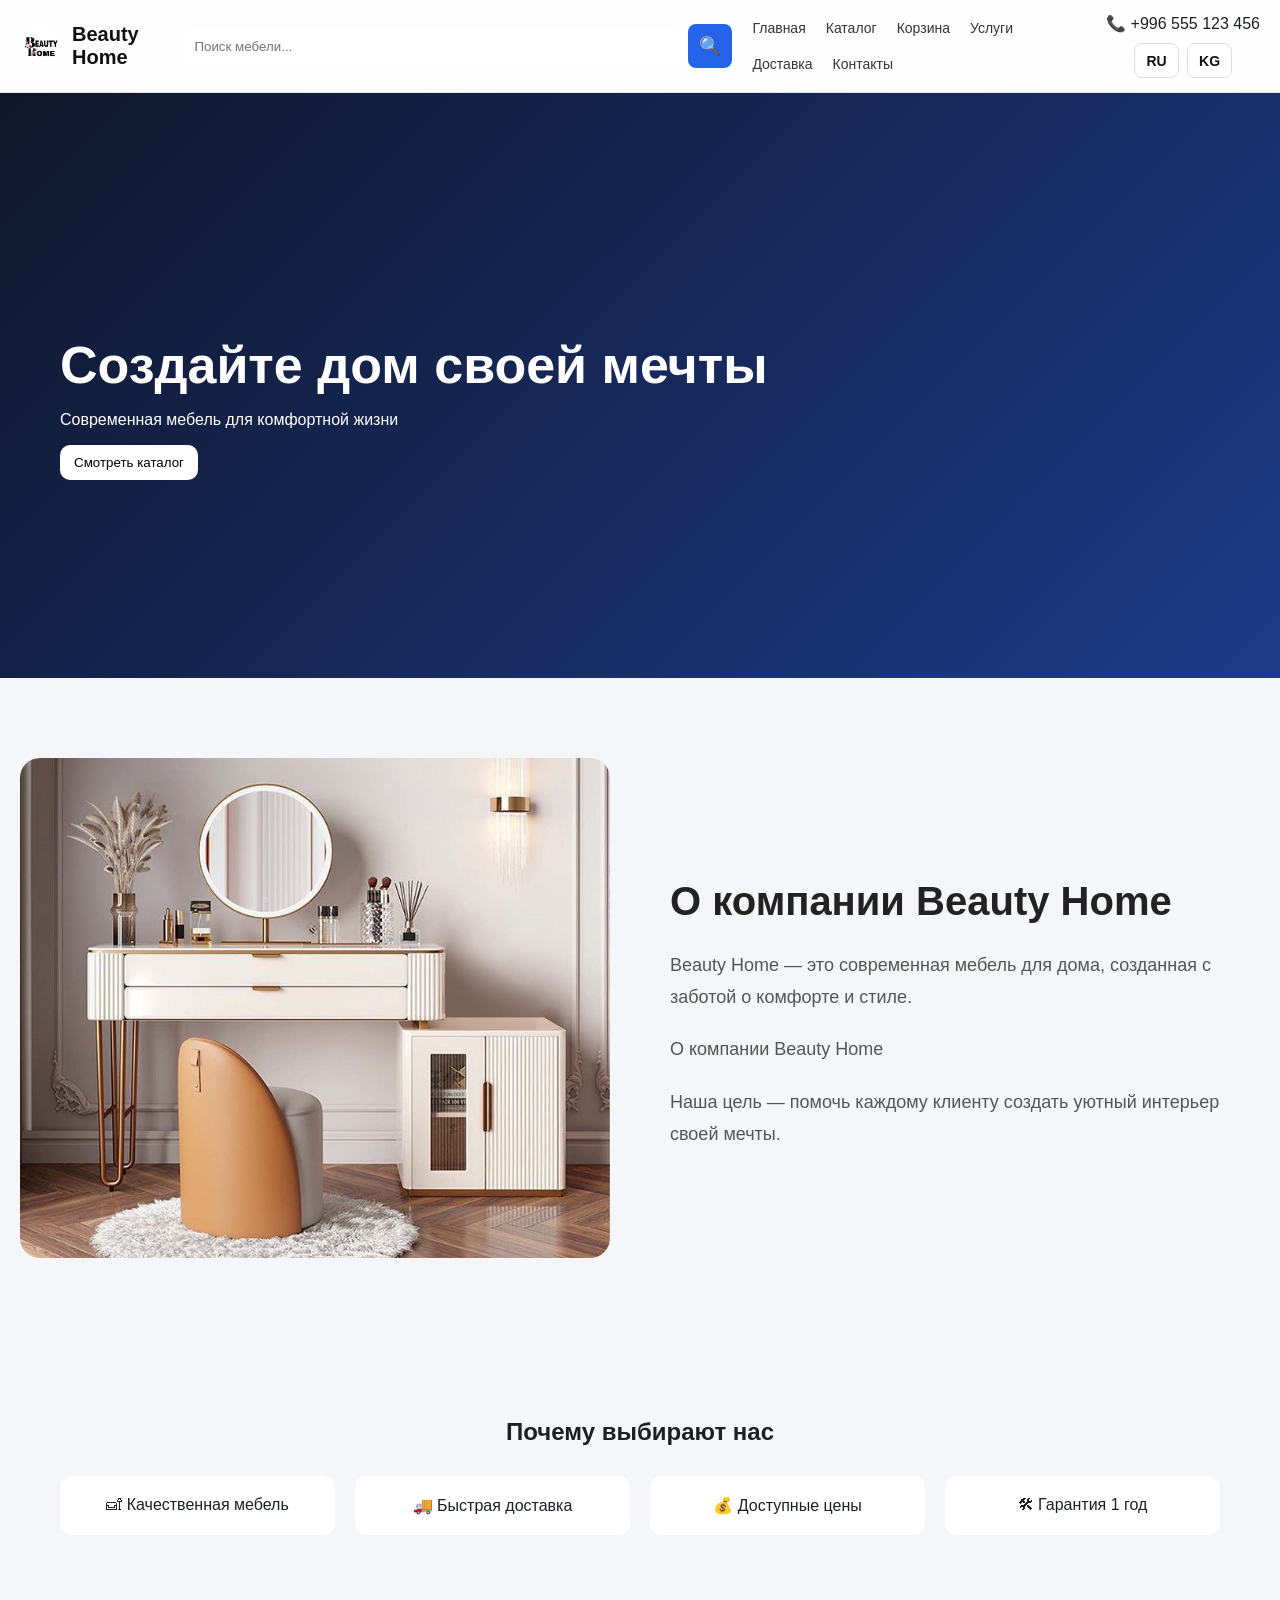
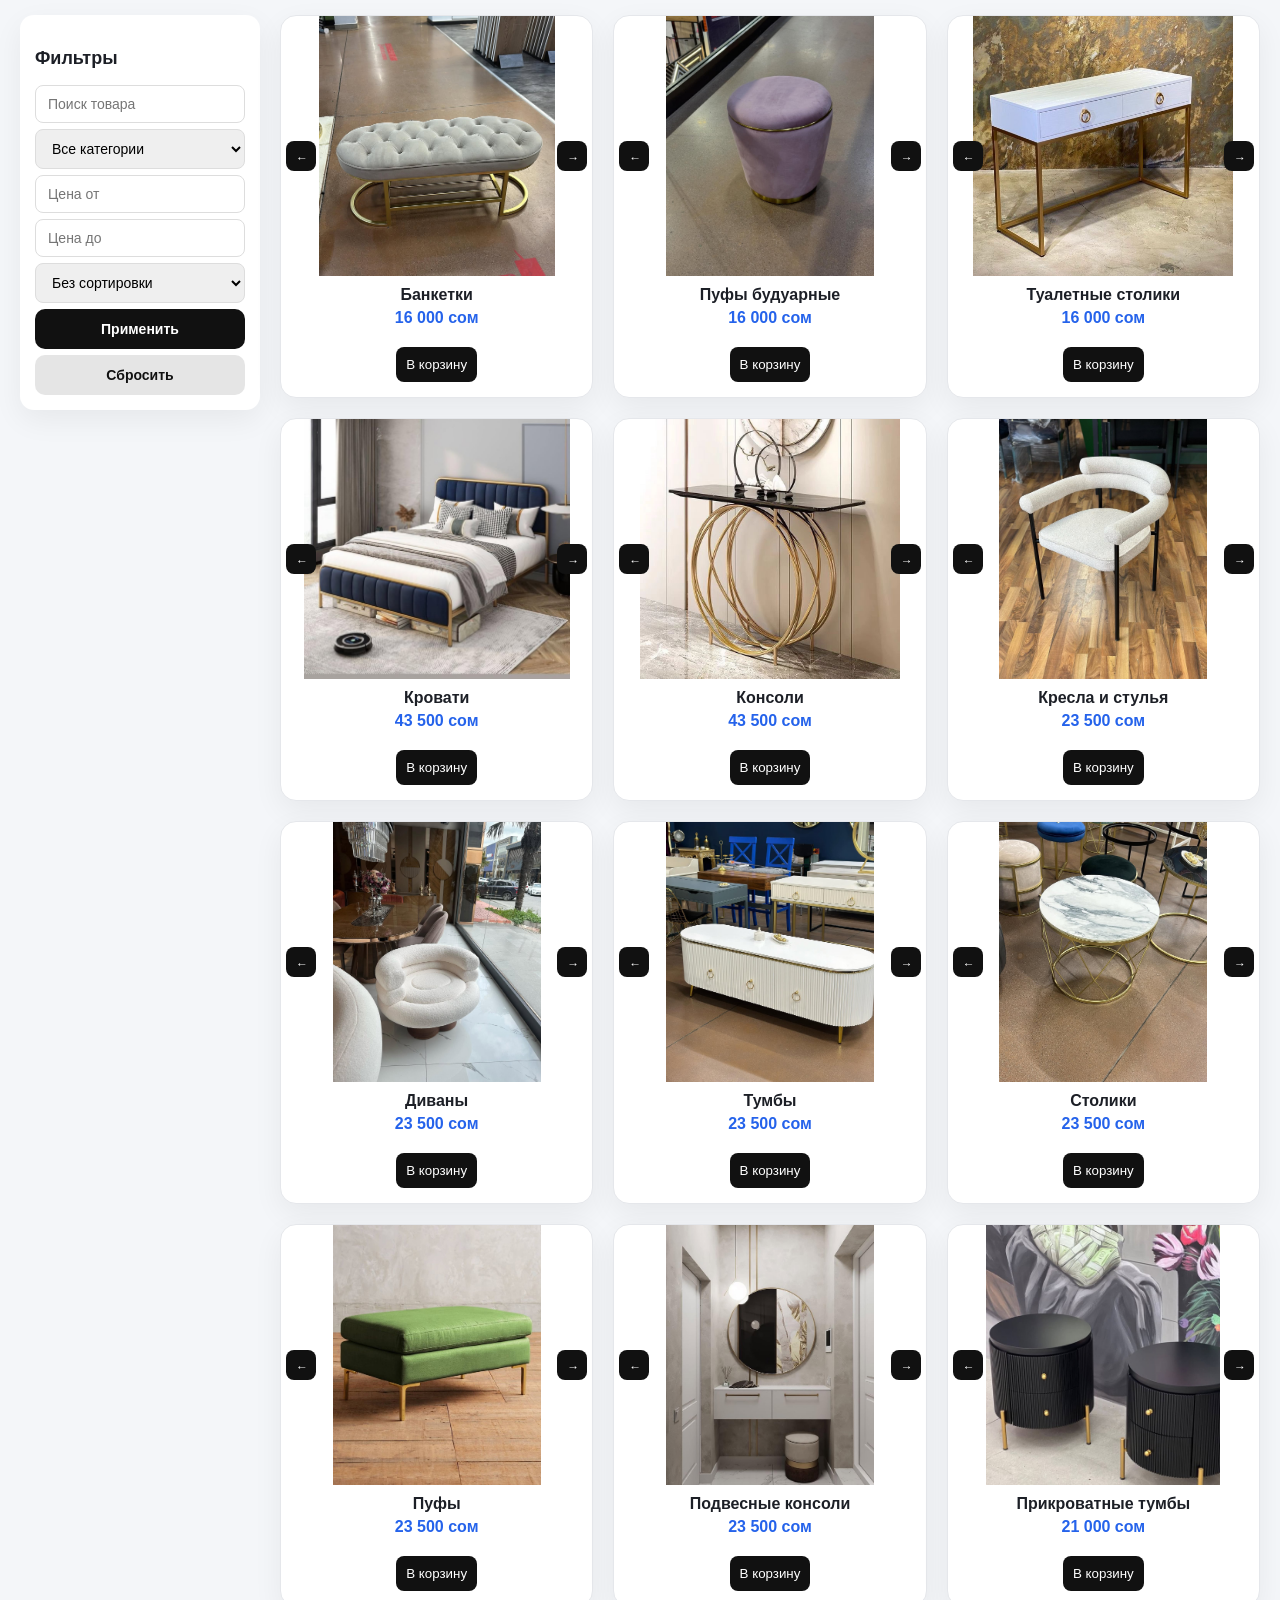
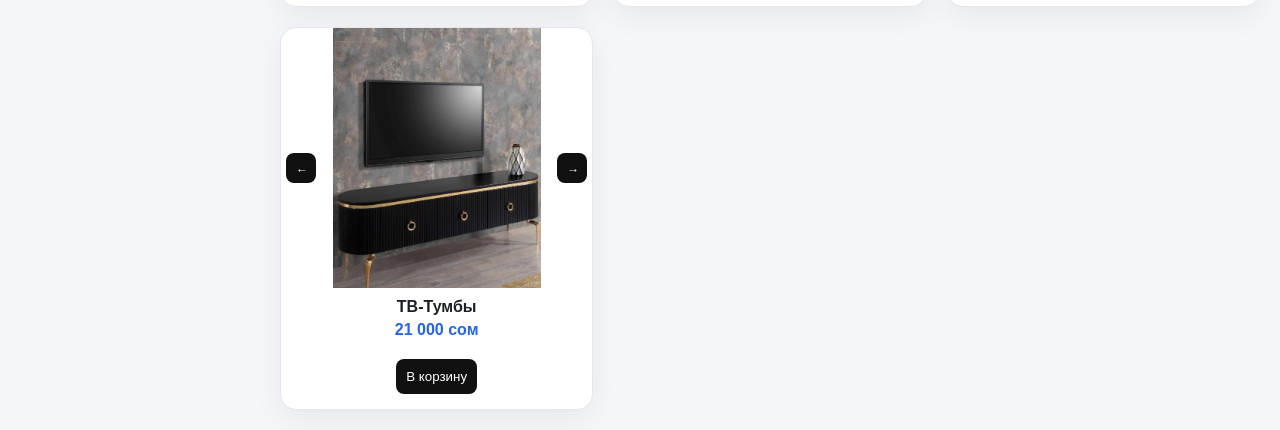
<file: index.html>
<!DOCTYPE html>
<html lang="ru">
<head>
  <meta charset="UTF-8" />
  <meta name="viewport" content="width=device-width, initial-scale=1.0"/>
  <title>Beauty Home — мебель на заказ в Бишкеке</title>
  <link rel="stylesheet" href="css/style.css">
  <link rel="icon" href="Logo.ico">

  <meta
name="description"
content="Мебель на заказ в Бишкеке. Кровати, диваны, стулья, столы, тумбы, консоли, банкетки и другая мебель от Beauty Home."
>

<meta
name="keywords"
content="мебель Бишкек, мебель на заказ Бишкек, кровати Бишкек, диваны Бишкек, стулья Бишкек, столы Бишкек, тумбы Бишкек, пуфы Бишкек, консоли Бишкек, тумбы Бишкек, мебель Кыргызстан, мебель на заказ Кыргызстан, кровати Кыргызстан, диваны Кыргызстан, стулья Кыргызстан, столы Кыргызстан, тумбы Кыргызстан, пуфы Кыргызстан, консоли Кыргызстан, тумбы Кыргызстан"
>

<meta name="google-site-verification" content="uziXHPRvUPu49XnEuWMrSpAcKVDErFRFYAtfFAGwd4I" />
<meta name="yandex-verification" content="f5ce1328e1bdfa7e" />

</head>

<body>

<header class="header">

  <a href="index.html" class="logo-wrap homeLink">

    <img
      src="images/Logo.png"
      alt="Beauty Home"
      class="logo-img"
    >

    <span class="logo">
      Beauty Home
    </span>

  </a>

<div class="search-box">

  <input
    type="text"
    class="search"
    id="headerSearch"
    placeholder="Поиск мебели..."
    data-placeholder="searchPlaceholder"
  >

  <button id="searchBtn" class="search-btn">
    🔍
  </button>

</div>


  <nav class="nav">
  <a href="#" class="nav-link homeLink" data-lang="home">Главная</a>
  <a href="#catalog" class="nav-link" id="catalogLink" data-lang="catalog">Каталог</a>
  <a href="checkout.html" class="nav-link" data-lang="cart">Корзина</a>
  <a href="services.html" class="nav-link" data-lang="services">Услуги</a>
  <a href="delivery.html" class="nav-link" data-lang="delivery">Доставка</a>
  <a href="contacts.html" class="nav-link" data-lang="contacts">Контакты</a>
</nav>

  <div class="header-right">
    <a href="tel:+996555123456" class="phone-header">
      📞 +996 555 123 456
    </a>

    <div class="lang-switcher">
  <button id="ruBtn">RU</button>
  <button id="kgBtn">KG</button>
</div>
  </div>
</header>

<!-- <section class="hero">
  <h1>Мебель для дома</h1>
  <p>Каталог качественной мебели по низким ценам</p>
</section> -->

<section class="big-banner">
  <div>
    <h1 id="bannerTitle" data-lang="bannerTitle">Создайте дом своей мечты</h1>
    <p id="bannerText" data-lang="bannerText">Современная мебель для комфортной жизни</p>
    <button id="bannerCatalogBtn" data-lang="bannerBtn">Смотреть каталог</button>
  </div>
</section>

<section class="about-company">

  <div class="about-image">
    <img src="images/About us.jpg" alt="Beauty Home">
  </div>

  <div class="about-content">
    <h2 data-lang="aboutTitle">О компании Beauty Home</h2>

    <p data-lang="aboutText1">
      Beauty Home — это современная мебель для дома,
      созданная с заботой о комфорте и стиле.
    </p>

    <p data-lang="aboutTitle">
      Мы предлагаем кровати, диваны, консоли,
      тумбы, столики и другую мебель высокого качества
      по доступным ценам.
    </p>

    <p data-lang="aboutText3">
      Наша цель — помочь каждому клиенту создать
      уютный интерьер своей мечты.
    </p>
  </div>

</section>

<!-- <section class="lifestyle">
  <div class="lifestyle-text">
    <h2>Живите красиво</h2>
    <p>Мебель, которая создаёт атмосферу уюта и стиля</p>
  </div> -->

  <!-- <img src="images/lifestyle.jpg"> -->
</section>

<section class="story">

  <h2 data-lang="whyUs">
    Почему выбирают нас
  </h2>

  <div class="story-grid">

    <div data-lang="adv1">
      🛋 Качественная мебель
    </div>

    <div data-lang="adv2">
      🚚 Быстрая доставка
    </div>

    <div data-lang="adv3">
      💰 Доступные цены
    </div>

    <div data-lang="adv4">
      🛠 Гарантия 1 год
    </div>

  </div>

</section>

<section class="catalog" id="catalog">

  <aside class="filters">
    <h3 data-lang="filters">Фильтры</h3>

<input type="text"
id="searchInput"
placeholder="Поиск товара"
data-placeholder="productSearch">

<select id="categoryFilter">
  <option value="">Все категории</option>

  <option value="Диваны">Диваны</option>
  <option value="Кровати">Кровати</option>
  <option value="Кресла и стулья">Кресла и стулья</option>

  <option value="Тумбы">Тумбы</option>
  <option value="Прикроватные тумбы">Прикроватные тумбы</option>
  <option value="ТВ-Тумбы">ТВ-Тумбы</option>

  <option value="Консоли">Консоли</option>
  <option value="Подвесные консоли">Подвесные консоли</option>

  <option value="Столики">Столики</option>
  <option value="Туалетные столики">Туалетные столики</option>

  <option value="Банкетки">Банкетки</option>
  <option value="Пуфы">Пуфы</option>
  <option value="Пуфы будуарные">Пуфы будуарные</option>
</select>

<input
type="number"
id="minPrice"
placeholder="Цена от"
data-placeholder="priceFrom">

<input
type="number"
id="maxPrice"
placeholder="Цена до"
data-placeholder="priceTo">

<select id="sortPrice">
  <option value="">Без сортировки</option>
  <option value="asc">Цена ↑</option>
  <option value="desc">Цена ↓</option>
</select>

<button id="applyFilters" data-lang="apply">
Применить
</button>

<button id="resetFilters" data-lang="reset">
Сбросить
</button>
  </aside>

  <div class="products" id="products">

<div class="skeleton-grid" id="skeleton">
  <div class="skeleton-card"></div>
  <div class="skeleton-card"></div>
  <div class="skeleton-card"></div>
  <div class="skeleton-card"></div>
</div>

  <div class="card" data-id="1" data-price="16000" data-category="Банкетки">
    
    <div class="slider">
      <button class="prev">←</button>

      <div class="track">
        <img src="images/Банкетки/Банкетка 1.jpg" alt="Банкетка 1">
        <img src="images/Банкетки/Банкетка 2.jpg" alt="Банкетка 2">
        <img src="images/Банкетки/Банкетка 3.jpg" alt="Банкетка 3">
        <img src="images/Банкетки/Банкетка 4.jpg" alt="Банкетка 4">
        <img src="images/Банкетки/Банкетка 5.jpg" alt="Банкетка 5">
        <img src="images/Банкетки/Банкетка 6.jpg" alt="Банкетка 6">
        <img src="images/Банкетки/Банкетка 7.jpg" alt="Банкетка 7">

      </div>

      <button class="next">→</button>
    </div>

    <h3 class="product-title"
data-ru="Банкетки"
data-kg="Отургучтар">
Банкетки
</h3>

<p>16 000 сом</p>

<button class="add-cart-btn"
onclick="addToCart('Банкетки',16000,'images/Банкетки/Банкетка 1.jpg')">

<span
data-ru="В корзину"
data-kg="Себетке кошуу">
В корзину
</span>

</button>

  </div>



    <div class="card" data-id="2" data-price="16000" data-category="Пуфы будуарные">
    
    <div class="slider">
      <button class="prev">←</button>

      <div class="track">
        <img src="images/Пуфы будуарные/Пуф 1.jpg" alt="Пуф будуарный 1">
        <img src="images/Пуфы будуарные/Пуф 2.jpg" alt="Пуф будуарный 2">
        <img src="images/Пуфы будуарные/Пуф 3.jpg" alt="Пуф будуарный 3">
        <img src="images/Пуфы будуарные/Пуф 4.jpg" alt="Пуф будуарный 4">
        <img src="images/Пуфы будуарные/Пуф 5.jpg" alt="Пуф будуарный 5">
        


      </div>

      <button class="next">→</button>
    </div>

    <h3 class="product-title"
data-ru="Пуфы будуарные"
data-kg="Будуардук пуфтар">
Пуфы будуарные
</h3>

<p>16 000 сом</p>

<button class="add-cart-btn"
onclick="addToCart('Пуфы будуарные',16000,'images/Пуфы будуарные/Пуф 1.jpg')">

<span
data-ru="В корзину"
data-kg="Себетке кошуу">
В корзину
</span>

</button>

  </div>

  <div class="card" data-id="3" data-price="16000" data-category="Туалетные столики">
    
    <div class="slider">
      <button class="prev">←</button>

      <div class="track">
        <img src="images/Туалетные столики/Столик 2.jpg" alt="Столик туалетный 1">
        <img src="images/Туалетные столики/Столик 3.jpg" alt="Столик туалетный 2 ">
        <img src="images/Туалетные столики/Столик 1.jpg" alt="Столик туалетный 3">
        <img src="images/Туалетные столики/Столик 4.jpg" alt="Столик туалетный 4">
        <img src="images/Туалетные столики/Столик 5.jpg" alt="Столик туалетный 5">
        <img src="images/Туалетные столики/Столик 6.jpg" alt="Столик туалетный 6">
        <img src="images/Туалетные столики/Столик 7.jpg" alt="Столик туалетный 7">
        <img src="images/Туалетные столики/Столик 8.jpg" alt="Столик туалетный 8">
        <img src="images/Туалетные столики/Столик 9.jpg" alt="Столик туалетный 9">
        <img src="images/Туалетные столики/Столик 10.jpg" alt="Столик туалетный 10">
        <img src="images/Туалетные столики/Столик 11.jpg" alt="Столик туалетный 11">
        

        

      </div>

      <button class="next">→</button>
    </div>

    <h3 class="product-title"
data-ru="Туалетные столики"
data-kg="Косметикалык столдор">
Туалетные столики
</h3>

<p>16 000 сом</p>

<button class="add-cart-btn"
onclick="addToCart('Туалетные столики',16000,'images/Туалетные столики/Столик 2.jpg')">

<span
data-ru="В корзину"
data-kg="Себетке кошуу">
В корзину
</span>

</button>

  </div>

  <div class="card" data-id="4" data-price="43500" data-category="Кровати">
    
    <div class="slider">
      <button class="prev">←</button>

      <div class="track">
        <img src="images/Кровати/Кровать 1.jpg" alt="Кровать 1">
        <img src="images/Кровати/Кровать 2.jpg" alt="Кровать 2">
        <img src="images/Кровати/Кровать 3.jpg" alt="Кровать 3">
        <img src="images/Кровати/Кровать 4.jpg" alt="Кровать 4">
        <img src="images/Кровати/Кровать 5.jpg" alt="Кровать 5">
        <img src="images/Кровати/Кровать 6.jpg" alt="Кровать 6">
        

      </div>

      <button class="next">→</button>
    </div>

    <h3 class="product-title"
data-ru="Кровати"
data-kg="Керебеттер">
Кровати
</h3>

<p>43 500 сом</p>

<button class="add-cart-btn"
onclick="addToCart('Кровати',43500,'images/Кровати/Кровать 1.jpg')">

<span
data-ru="В корзину"
data-kg="Себетке кошуу">
В корзину
</span>

</button>

  </div>

  <div class="card" data-id="5" data-price="43500" data-category="Консоли">
    
    <div class="slider">
      <button class="prev">←</button>

      <div class="track">
        <img src="images/Консоли/Консоль 1.jpg" alt="Консоль 1">
        <img src="images/Консоли/Консоль 2.jpg" alt="Консоль 2">
        <img src="images/Консоли/Консоль 6.jpg" alt="Консоль 3">
        <img src="images/Консоли/Консоль 3.jpg" alt="Консоль 4">
        <img src="images/Консоли/Консоль 4.jpg" alt="Консоль 5">
        <img src="images/Консоли/Консоль 5.jpg" alt="Консоль 6">

        

      </div>

      <button class="next">→</button>
    </div>

    <h3 class="product-title"
data-ru="Консоли"
data-kg="Консолдор">
Консоли
</h3>

<p>43 500 сом</p>

<button class="add-cart-btn"
onclick="addToCart('Консоли',43500,'images/Консоли/Консоль 1.jpg')">

<span
data-ru="В корзину"
data-kg="Себетке кошуу">
В корзину
</span>

</button>

  </div>

  <div class="card" data-id="6" data-price="23500" data-category="Кресла и стулья">
    
    <div class="slider">
      <button class="prev">←</button>

      <div class="track">
        <img src="images/Кресла и стулья/Стул 1.jpg" alt="Стул 1">
        <img src="images/Кресла и стулья/Стул 2.jpg" alt="Стул 2">
        <img src="images/Кресла и стулья/Стул 3.jpg" alt="Стул 3">
        <img src="images/Кресла и стулья/Стул 4.jpg" alt="Стул 4">
        <img src="images/Кресла и стулья/Стул 5.jpg" alt="Стул 5">
        <img src="images/Кресла и стулья/Стул 6.jpg" alt="Стул 6">

        

      </div>

      <button class="next">→</button>
    </div>

    <h3 class="product-title"
data-ru="Кресла и стулья"
data-kg="Креслолор жана отургучтар">
Кресла и стулья
</h3>

<p>23 500 сом</p>

<button class="add-cart-btn"
onclick="addToCart('Кресла и стулья',23500,'images/Кресла и стулья/Стул 1.jpg')">

<span
data-ru="В корзину"
data-kg="Себетке кошуу">
В корзину
</span>

</button>

  </div>

  <div class="card" data-id="7" data-price="23500" data-category="Диваны">
    
    <div class="slider">
      <button class="prev">←</button>

      <div class="track">
        <img src="images/Диваны/Диван 1.jpg" alt="Диван 1">
        <img src="images/Диваны/Диван 2.jpg" alt="Диван 2">
        <img src="images/Диваны/Диван 3.jpg" alt="Диван 3">
        <img src="images/Диваны/Диван 4.jpg" alt="Диван 4">
        <img src="images/Диваны/Диван 5.jpg" alt="Диван 5">
        <img src="images/Диваны/Диван 6.jpg" alt="Диван 6">
        <img src="images/Диваны/Диван 7.jpg" alt="Диван 7">
        <img src="images/Диваны/Диван 8.jpg" alt="Диван 8">
        <img src="images/Диваны/Диван 9.jpg" alt="Диван 9">

        

      </div>

      <button class="next">→</button>
    </div>

    <h3 class="product-title"
data-ru="Диваны"
data-kg="Дивандар">
Диваны
</h3>

<p>23 500 сом</p>

<button class="add-cart-btn"
onclick="addToCart('Диваны',23500,'images/Диваны/Диван 1.jpg')">

<span
data-ru="В корзину"
data-kg="Себетке кошуу">
В корзину
</span>

</button>

  </div>

  <div class="card" data-id="8" data-price="23500" data-category="Тумбы">
    
    <div class="slider">
      <button class="prev">←</button>

      <div class="track">
        <img src="images/Тумбы/Тумба 1.jpg" alt="Тумба 1">
        <img src="images/Тумбы/Тумба 2.jpg" alt="Тумба 2">
        <img src="images/Тумбы/Тумба 3.jpg" alt="Тумба 3">
        <img src="images/Тумбы/Тумба 4.jpg" alt="Тумба 4">
        <img src="images/Тумбы/Тумба 5.jpg" alt="Тумба 5">


        

      </div>

      <button class="next">→</button>
    </div>

    <h3 class="product-title"
data-ru="Тумбы"
data-kg="Тумбалар">
Тумбы
</h3>

<p>23 500 сом</p>

<button class="add-cart-btn"
onclick="addToCart('Тумбы',23500,'images/Тумбы/Тумба 1.jpg')">

<span
data-ru="В корзину"
data-kg="Себетке кошуу">
В корзину
</span>

</button>

  </div>

  <div class="card" data-id="9" data-price="23500" data-category="Столики">
    
    <div class="slider">
      <button class="prev">←</button>

      <div class="track">
        <img src="images/Столики/Столики 1.jpg" alt="Столик 1">
        <img src="images/Столики/Столики 2.jpg" alt="Столик 2">
        <img src="images/Столики/Столики 3.jpg" alt="Столик 3">
        <img src="images/Столики/Столики 4.jpg" alt="Столик 4">
        <img src="images/Столики/Столики 5.jpg" alt="Столик 5">
        <img src="images/Столики/Столики 6.jpg" alt="Столик 6">
        <img src="images/Столики/Столик 7.jpg" alt="Столик 7">
        <img src="images/Столики/Столик 8.jpg" alt="Столик 8">
        <img src="images/Столики/Столик 9.jpg" alt="Столик 9">
        <img src="images/Столики/Столик 10.jpg" alt="Столик 10">
        <img src="images/Столики/Столик 11.jpg" alt="Столик 11">
        <img src="images/Столики/Столик 12.jpg" alt="Столик 12">


        

      </div>

      <button class="next">→</button>
    </div>

    <h3 class="product-title"
data-ru="Столики"
data-kg="Столиктер">
Столики
</h3>

<p>23 500 сом</p>

<button class="add-cart-btn"
onclick="addToCart('Столики',23500,'images/Столики/Столики 1.jpg')">

<span
data-ru="В корзину"
data-kg="Себетке кошуу">
В корзину
</span>

</button>

  </div>

  <div class="card" data-id="10" data-price="23500" data-category="Пуфы">
    
    <div class="slider">
      <button class="prev">←</button>

      <div class="track">
        <img src="images/Пуфы/Пуф 1.jpg" alt="Пуф 1">
        <img src="images/Пуфы/Пуф 2.jpg" alt="Пуф 2">
        <img src="images/Пуфы/Пуф 3.jpg" alt="Пуф 3">
  



        

      </div>

      <button class="next">→</button>
    </div>

    <h3 class="product-title"
data-ru="Пуфы"
data-kg="Пуфтар">
Пуфы
</h3>

<p>23 500 сом</p>

<button class="add-cart-btn"
onclick="addToCart('Пуфы',23500,'images/Пуфы/Пуф 1.jpg')">

<span
data-ru="В корзину"
data-kg="Себетке кошуу">
В корзину
</span>

</button>

  </div>

  <div class="card" data-id="11" data-price="23500" data-category="Подвесные консоли">
    
    <div class="slider">
      <button class="prev">←</button>

      <div class="track">
        <img src="images/Подвесные консоли/Консоль 2.jpg" alt="Подвесная консоль 1">
        <img src="images/Подвесные консоли/Консоль 3.jpg" alt="Подвесная консоль 2">
        <img src="images/Подвесные консоли/Консоль 4.jpg" alt="Подвесная консоль 3">
        <img src="images/Подвесные консоли/Консоль 5.jpg" alt="Подвесная консоль 4">
        <img src="images/Подвесные консоли/Консоль 6.jpg" alt="Подвесная консоль 5">
        <img src="images/Подвесные консоли/Консоль 1.jpg" alt="Подвесная консоль 6">

        




        

      </div>

      <button class="next">→</button>
    </div>

    <h3 class="product-title"
data-ru="Подвесные консоли"
data-kg="Илме консолдор">
Подвесные консоли
</h3>

<p>23 500 сом</p>

<button class="add-cart-btn"
onclick="addToCart('Подвесные консоли',23500,'images/Подвесные консоли/Консоль 2.jpg')">

<span
data-ru="В корзину"
data-kg="Себетке кошуу">
В корзину
</span>

</button>

  </div>

  <div class="card" data-id="12" data-price="21000" data-category="Прикроватные тумбы">
    
    <div class="slider">
      <button class="prev">←</button>

      <div class="track">
        <img src="images/Прикроватные тумбы/Тумба 1.jpg" alt="Прикроватная тумба 1">
        <img src="images/Прикроватные тумбы/Тумба 2.jpg" alt="Прикроватная тумба 2">
        <img src="images/Прикроватные тумбы/Тумба 3.jpg" alt="Прикроватная тумба 3">
        <img src="images/Прикроватные тумбы/Тумба 4.jpg" alt="Прикроватная тумба 4">
        <img src="images/Прикроватные тумбы/Тумба 5.jpg" alt="Прикроватная тумба 5">
        <img src="images/Прикроватные тумбы/Тумба 6.jpg" alt="Прикроватная тумба 6">
        <img src="images/Прикроватные тумбы/Тумба 7.jpg" alt="Прикроватная тумба 7">




        

      </div>

      <button class="next">→</button>
    </div>

    <h3 class="product-title"
data-ru="Прикроватные тумбы"
data-kg="Керебет жанындагы тумбалар">
Прикроватные тумбы
</h3>

<p>21 000 сом</p>

<button class="add-cart-btn"
onclick="addToCart('Прикроватные тумбы',21000,'images/Прикроватные тумбы/Тумба 1.jpg')">

<span
data-ru="В корзину"
data-kg="Себетке кошуу">
В корзину
</span>

</button>

  </div>

  <div class="card" data-id="13" data-price="21000" data-category="ТВ-Тумбы">
    
    <div class="slider">
      <button class="prev">←</button>

      <div class="track">
        <img src="images/ТВ тумбы/Тумба 1.jpg" alt="ТВ-Тумба 1">
        <img src="images/ТВ тумбы/Тумба 2.jpg" alt="ТВ-Тумба 2">
        <img src="images/ТВ тумбы/Тумба 3.jpg" alt="ТВ-Тумба 3">
        <img src="images/ТВ тумбы/Тумба 4.jpg" alt="ТВ-Тумба 4">





        

      </div>

      <button class="next">→</button>
    </div>

    <h3 class="product-title"
data-ru="ТВ-Тумбы"
data-kg="ТВ тумбалар">
ТВ-Тумбы
</h3>

<p>21 000 сом</p>

<button class="add-cart-btn"
onclick="addToCart('ТВ-Тумбы',21000,'images/ТВ тумбы/Тумба 1.jpg')">

<span
data-ru="В корзину"
data-kg="Себетке кошуу">
В корзину
</span>

</button>



  

  

</section>
<div id="toast"></div>
<!-- overlay (фон затемнения) -->
<div id="overlay" onclick="closeFilters()"></div>

<!-- боковые фильтры -->
<aside id="sidebarFilters">
  <h3>Фильтры</h3>

  <input type="text" id="searchInput" placeholder="Поиск товара">

  <select id="categoryFilter">
    <option value="">Все категории</option>
    <option value="Диваны">Диваны</option>
    <option value="Кровати">Кровати</option>
    <option value="Кресла и стулья">Кресла и стулья</option>
    <option value="Тумбы">Тумбы</option>
    <option value="Прикроватные тумбы">Прикроватные тумбы</option>
    <option value="ТВ-Тумбы">ТВ-Тумбы</option>
    <option value="Консоли">Консоли</option>
    <option value="Столики">Столики</option>
    <option value="Пуфы">Пуфы</option>
  </select>

  <input type="number" id="minPrice" placeholder="Цена от">
  <input type="number" id="maxPrice" placeholder="Цена до">

  <button onclick="applyFilters()">Применить</button>
  <button onclick="resetFilters()">Сбросить</button>
</aside>
<script src="js/products.js"></script>
<script src="js/main.js"></script>
</body>
</html>
</file>
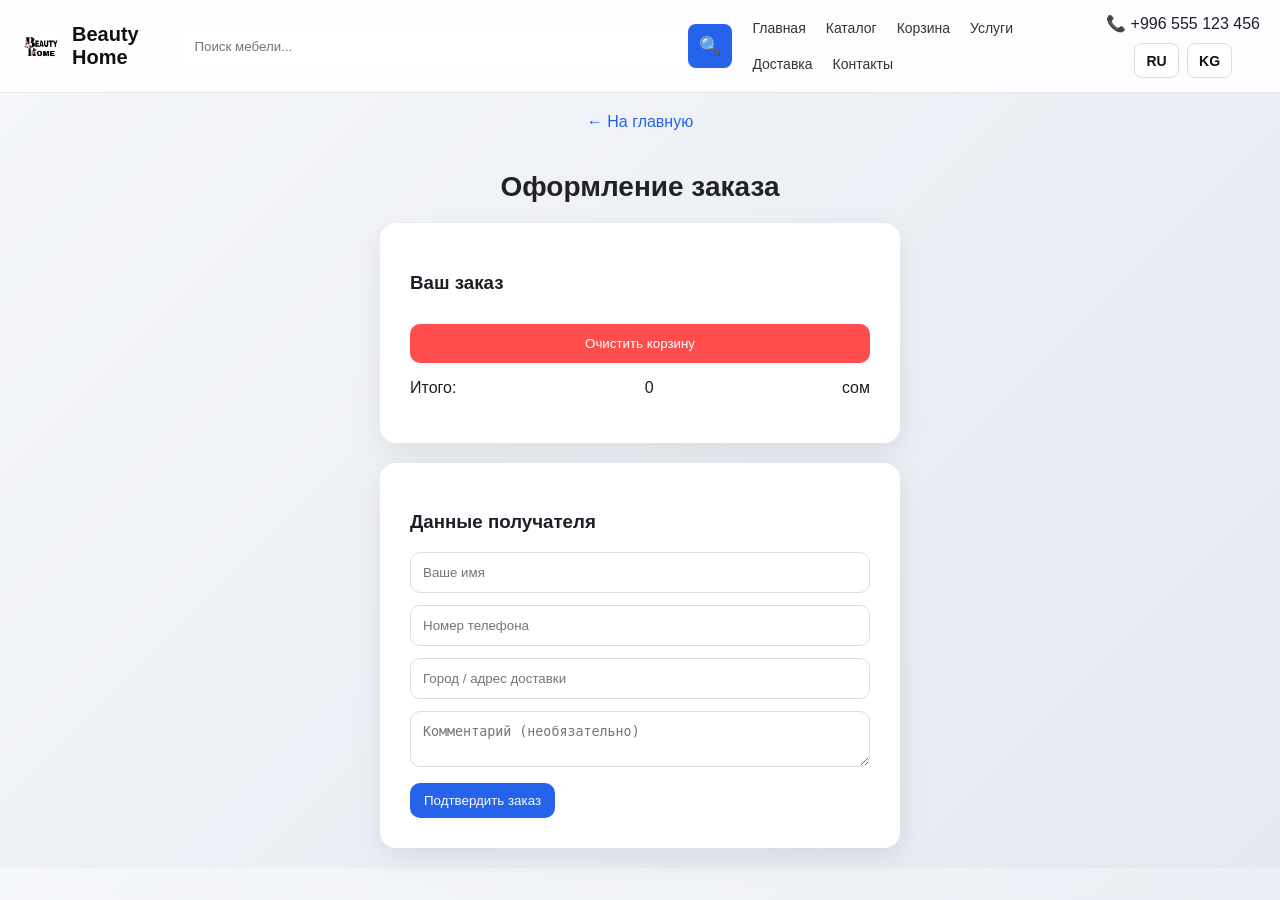
<file: checkout.html>
<!DOCTYPE html>
<html lang="ru">
<head>
  <meta charset="UTF-8">
  <title>Beauty Home — мебель на заказ в Бишкеке</title>
  <link rel="stylesheet" href="css/style.css">
  <link rel="stylesheet" href="css/style2.css">
  <link rel="icon" href="Logo.ico">


<meta
name="description"
content="Мебель на заказ в Бишкеке. Кровати, диваны, стулья, столы, тумбы, консоли, банкетки и другая мебель от Beauty Home."
>

<meta
name="keywords"
content="мебель Бишкек, мебель на заказ Бишкек, кровати Бишкек, диваны Бишкек, стулья Бишкек, столы Бишкек, тумбы Бишкек, пуфы Бишкек, консоли Бишкек, тумбы Бишкек, мебель Кыргызстан, мебель на заказ Кыргызстан, кровати Кыргызстан, диваны Кыргызстан, стулья Кыргызстан, столы Кыргызстан, тумбы Кыргызстан, пуфы Кыргызстан, консоли Кыргызстан, тумбы Кыргызстан"
>
</head>

<body>

  <header class="header">

  <a href="index.html" class="logo-wrap homeLink">

    <img
      src="images/Logo.png"
      alt="Beauty Home"
      class="logo-img"
    >

    <span class="logo">
      Beauty Home
    </span>

  </a>

<div class="search-box">

  <input
    type="text"
    class="search"
    id="headerSearch"
    placeholder="Поиск мебели..."
    data-placeholder="searchPlaceholder"
  >

  <button id="searchBtn" class="search-btn">
    🔍
  </button>

</div>


  <nav class="nav">
  <a href="index.html" class="nav-link homeLink" data-lang="home">Главная</a>
  <a href="index.html#catalog" class="nav-link" id="catalogLink" data-lang="catalog">Каталог</a>
  <a href="checkout.html" class="nav-link" data-lang="cart">Корзина</a>
  <a href="services.html" class="nav-link" data-lang="services">Услуги</a>
  <a href="delivery.html" class="nav-link" data-lang="delivery">Доставка</a>
  <a href="contacts.html" class="nav-link" data-lang="contacts">Контакты</a>
</nav>

  <div class="header-right">
    <a href="tel:+996555123456" class="phone-header">
      📞 +996 555 123 456
    </a>

    <div class="lang-switcher">
  <button id="ruBtn">RU</button>
  <button id="kgBtn">KG</button>
</div>
  </div>
</header>

<a href="index.html" class="back-btn"
data-ru="← На главную"
data-kg="← Башкы бетке">
← На главную
</a>

<h1
data-ru="Оформление заказа"
data-kg="Буйрутманы тариздөө">
Оформление заказа
</h1>

<div class="order-box">

  <!-- КОРЗИНА -->
  <h3
data-ru="Ваш заказ"
data-kg="Сиздин буйрутмаңыз">
Ваш заказ
</h3>
  <ul id="cartItems"></ul>

  <button class="clear-btn" onclick="clearCart()"
data-ru="Очистить корзину"
data-kg="Себетти тазалоо">
Очистить корзину
</button>

  <!-- ИТОГО -->
  <!-- ИТОГО -->
<p>

<span
data-ru="Итого:"
data-kg="Жалпы:">
Итого:
</span>

<span id="totalPrice">
0
</span>

сом

</p>

</div>

<!-- ФОРМА -->
<form id="orderForm" class="order-form">

  <h3
data-ru="Данные получателя"
data-kg="Алуучунун маалыматы">
Данные получателя
</h3>

  <input 
type="text"
id="customerName"
placeholder="Ваше имя"
data-ru-placeholder="Ваше имя"
data-kg-placeholder="Атыңыз"
required>

  <input 
type="tel"
id="customerPhone"
placeholder="Номер телефона"
data-ru-placeholder="Номер телефона"
data-kg-placeholder="Телефон номери"
required>

  <input 
type="text"
id="customerAddress"
placeholder="Город / адрес доставки"
data-ru-placeholder="Город / адрес доставки"
data-kg-placeholder="Шаар / жеткирүү дареги"
required>

  <textarea
placeholder="Комментарий (необязательно)"
id="customerComment"
data-ru-placeholder="Комментарий (необязательно)"
data-kg-placeholder="Комментарий (милдеттүү эмес)">
</textarea>

  <button type="submit"
data-ru="Подтвердить заказ"
data-kg="Буйрутманы ырастоо">
Подтвердить заказ
</button>

</form>

<!-- РЕЗУЛЬТАТ -->
<div id="result"></div>


<!-- ОПЛАТА -->
<div class="order-box" style="display:none;">

  <h3
data-ru="Оплата"
data-kg="Төлөм">
Оплата
</h3>

  <button 
id="payBtn"
onclick="pay()"
data-ru="Оплатить картой"
data-kg="Карта менен төлөө">

Оплатить картой

</button>

</div>

<div id="paymentResult"></div>

<script src="js/products.js"></script>
<script src="js/main.js"></script>
<script src="js/checkout.js"></script>

</body>
</html>
</file>
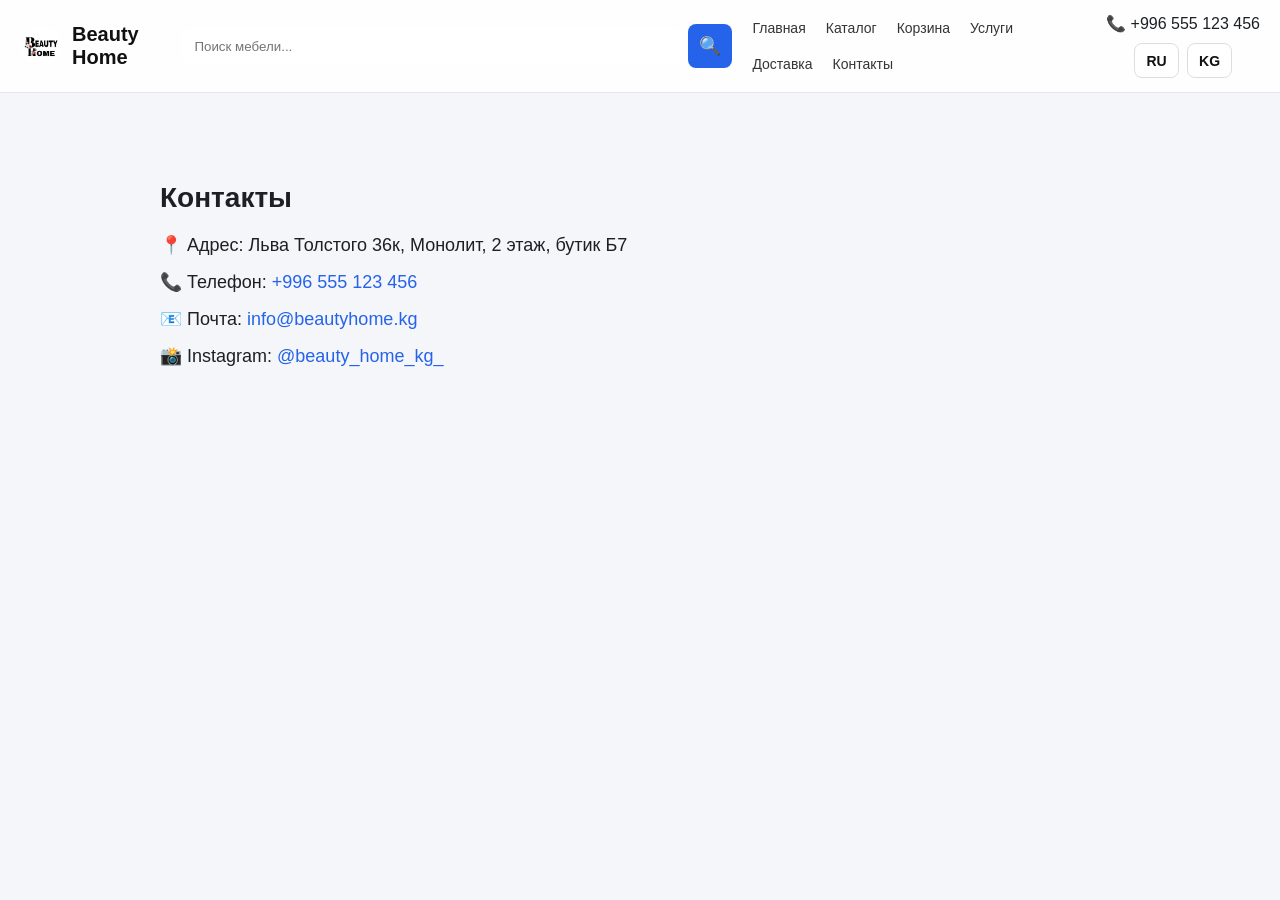
<file: contacts.html>
<!doctype html>
<html lang="ru">
  <head>
    <meta charset="UTF-8" />
    <title>Beauty Home — мебель на заказ в Бишкеке</title>
    <link rel="stylesheet" href="css/style.css" />
    <link rel="icon" href="Logo.ico">

    <meta
name="description"
content="Мебель на заказ в Бишкеке. Кровати, диваны, стулья, столы, тумбы, консоли, банкетки и другая мебель от Beauty Home."
>

<meta
name="keywords"
content="мебель Бишкек, мебель на заказ Бишкек, кровати Бишкек, диваны Бишкек, стулья Бишкек, столы Бишкек, тумбы Бишкек, пуфы Бишкек, консоли Бишкек, тумбы Бишкек, мебель Кыргызстан, мебель на заказ Кыргызстан, кровати Кыргызстан, диваны Кыргызстан, стулья Кыргызстан, столы Кыргызстан, тумбы Кыргызстан, пуфы Кыргызстан, консоли Кыргызстан, тумбы Кыргызстан"
>

    <style>
      .contacts-page {
        max-width: 1000px;
        margin: 50px auto;
        padding: 20px;
        font-family: Arial, sans-serif;
      }

      .contacts-title {
        font-size: 28px;
        margin-bottom: 20px;
      }

      .contact-item {
        margin-bottom: 15px;
        font-size: 18px;
      }

      .contact-item a {
        color: #2563eb;
        text-decoration: none;
      }

      .map {
        margin-top: 30px;
      }

      iframe {
        width: 100%;
        height: 350px;
        border: 0;
        border-radius: 12px;
      }
    </style>
  </head>

  <body>
    <header class="header">

  <a href="index.html" class="logo-wrap homeLink">

    <img
      src="images/Logo.png"
      alt="Beauty Home"
      class="logo-img"
    >

    <span class="logo">
      Beauty Home
    </span>

  </a>

<div class="search-box">

  <input
    type="text"
    class="search"
    id="headerSearch"
    placeholder="Поиск мебели..."
    data-placeholder="searchPlaceholder"
  >

  <button id="searchBtn" class="search-btn">
    🔍
  </button>

</div>


  <nav class="nav">
  <a href="index.html" class="nav-link homeLink" data-lang="home">Главная</a>
  <a href="index.html#catalog" class="nav-link" id="catalogLink" data-lang="catalog">Каталог</a>
  <a href="checkout.html" class="nav-link" data-lang="cart">Корзина</a>
  <a href="services.html" class="nav-link" data-lang="services">Услуги</a>
  <a href="delivery.html" class="nav-link" data-lang="delivery">Доставка</a>
  <a href="contacts.html" class="nav-link" data-lang="contacts">Контакты</a>
</nav>

  <div class="header-right">
    <a href="tel:+996555123456" class="phone-header">
      📞 +996 555 123 456
    </a>

    <div class="lang-switcher">
  <button id="ruBtn">RU</button>
  <button id="kgBtn">KG</button>
</div>
  </div>
</header>

    <main class="contacts-page">

  <h1 class="contacts-title"
      data-ru="Контакты"
      data-kg="Байланыш">
    Контакты
  </h1>


  <div class="contact-item"
       data-ru="📍 Адрес: Льва Толстого 36к, Монолит, 2 этаж, бутик Б7"
       data-kg="📍 Дарек: Лев Толстой 36к, Монолит, 2-кабат, Б7 бутик">
    📍 Адрес: Льва Толстого 36к, Монолит, 2 этаж, бутик Б7
  </div>


  <div class="contact-item">

    <span data-ru="📞 Телефон:"
          data-kg="📞 Телефон:">
      📞 Телефон:
    </span>

    <a href="tel:+996555123456">
      +996 555 123 456
    </a>

  </div>


  <div class="contact-item">

    <span data-ru="📧 Почта:"
          data-kg="📧 Почта:">
      📧 Почта:
    </span>

    <a href="mailto:info@beautyhome.kg">
      info@beautyhome.kg
    </a>

  </div>


  <div class="contact-item">

    <span data-ru="📸 Instagram:"
          data-kg="📸 Instagram:">
      📸 Instagram:
    </span>

    <a href="https://instagram.com/beauty_home_kg_/" target="_blank">
      @beauty_home_kg_
    </a>

  </div>


  <div class="map">

    <iframe
      src="https://yandex.com/map-widget/v1/?ll=74.631490%2C42.865468&z=18&pt=74.631490,42.865468,pm2rdm"
      width="100%"
      height="350"
      frameborder="0">
    </iframe>

  </div>

</main>

    <script src="js/products.js"></script>
    <script src="js/main.js"></script>
  </body>
</html>
</file>
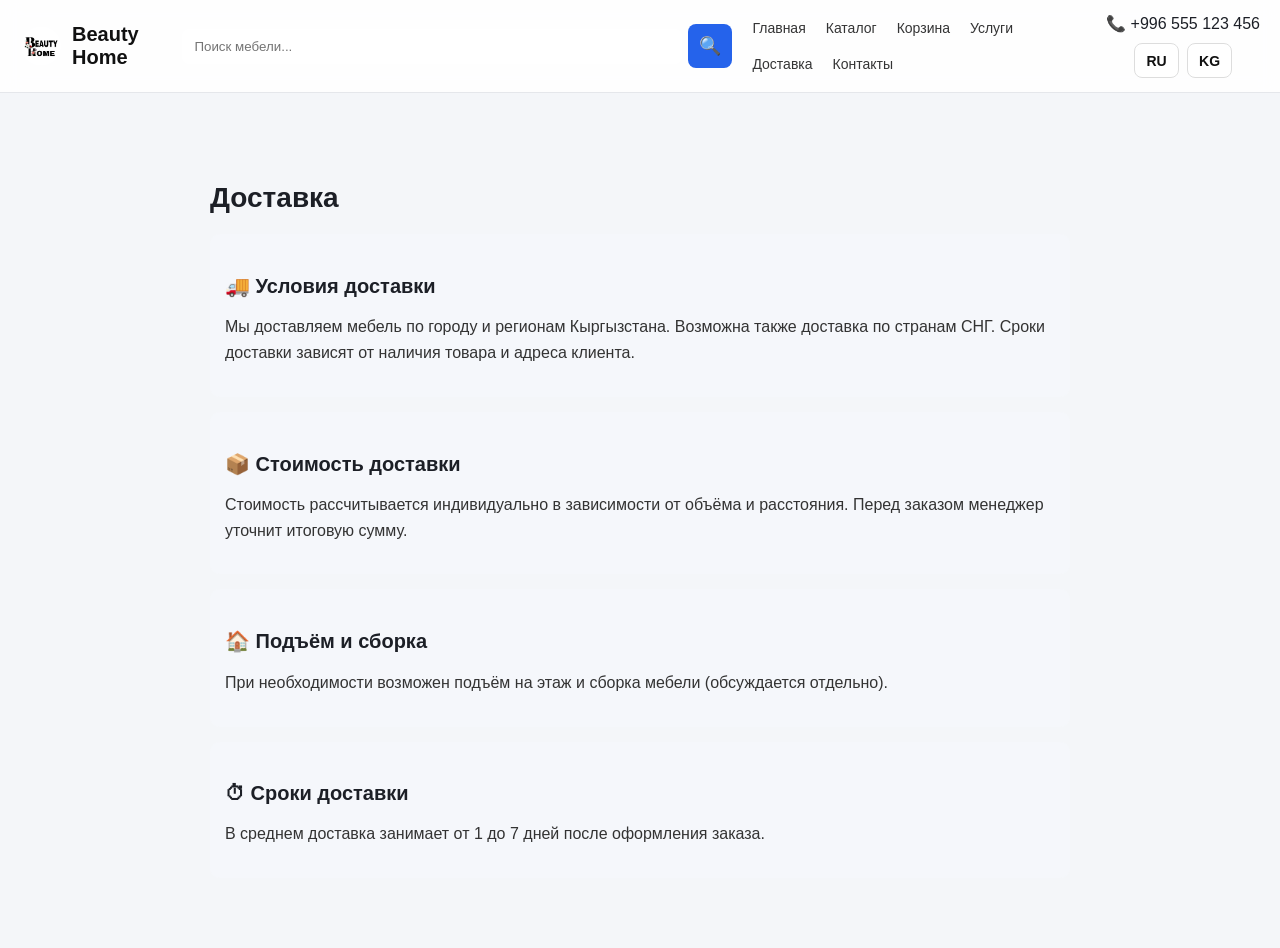
<file: delivery.html>
<!DOCTYPE html>
<html lang="ru">
<head>
  <meta charset="UTF-8">
  <title>Beauty Home — мебель на заказ в Бишкеке</title>
  <link rel="stylesheet" href="css/style.css">
  <link rel="icon" href="Logo.ico">

  <meta
name="description"
content="Мебель на заказ в Бишкеке. Кровати, диваны, стулья, столы, тумбы, консоли, банкетки и другая мебель от Beauty Home."
>

<meta
name="keywords"
content="мебель Бишкек, мебель на заказ Бишкек, кровати Бишкек, диваны Бишкек, стулья Бишкек, столы Бишкек, тумбы Бишкек, пуфы Бишкек, консоли Бишкек, тумбы Бишкек, мебель Кыргызстан, мебель на заказ Кыргызстан, кровати Кыргызстан, диваны Кыргызстан, стулья Кыргызстан, столы Кыргызстан, тумбы Кыргызстан, пуфы Кыргызстан, консоли Кыргызстан, тумбы Кыргызстан"
>

  <style>
    .page {
      max-width: 900px;
      margin: 50px auto;
      padding: 20px;
      font-family: Arial, sans-serif;
    }

    h1 {
      font-size: 28px;
      margin-bottom: 20px;
    }

    h2 {
      margin-top: 25px;
      font-size: 20px;
    }

    p {
      line-height: 1.6;
      color: #333;
    }

    .box {
      background: #f5f7fb;
      padding: 15px;
      border-radius: 10px;
      margin-top: 15px;
    }
  </style>
</head>

<body>

<header class="header">

  <a href="index.html" class="logo-wrap homeLink">

    <img
      src="images/Logo.png"
      alt="Beauty Home"
      class="logo-img"
    >

    <span class="logo">
      Beauty Home
    </span>

  </a>

<div class="search-box">

  <input
    type="text"
    class="search"
    id="headerSearch"
    placeholder="Поиск мебели..."
    data-placeholder="searchPlaceholder"
  >

  <button id="searchBtn" class="search-btn">
    🔍
  </button>

</div>


  <nav class="nav">
  <a href="index.html" class="nav-link homeLink" data-lang="home">Главная</a>
  <a href="index.html#catalog" class="nav-link" id="catalogLink" data-lang="catalog">Каталог</a>
  <a href="checkout.html" class="nav-link" data-lang="cart">Корзина</a>
  <a href="services.html" class="nav-link" data-lang="services">Услуги</a>
  <a href="delivery.html" class="nav-link" data-lang="delivery">Доставка</a>
  <a href="contacts.html" class="nav-link" data-lang="contacts">Контакты</a>
</nav>

  <div class="header-right">
    <a href="tel:+996555123456" class="phone-header">
      📞 +996 555 123 456
    </a>

    <div class="lang-switcher">
  <button id="ruBtn">RU</button>
  <button id="kgBtn">KG</button>
</div>
  </div>
</header>

<main class="page">

  <h1 
    data-ru="Доставка"
    data-kg="Жеткирүү">
    Доставка
  </h1>


  <div class="box">

    <h2
      data-ru="🚚 Условия доставки"
      data-kg="🚚 Жеткирүү шарттары">
      🚚 Условия доставки
    </h2>

    <p
      data-ru="Мы доставляем мебель по городу и регионам Кыргызстана. Возможна также доставка по странам СНГ. Сроки доставки зависят от наличия товара и адреса клиента."
      data-kg="Биз эмеректерди шаар боюнча жана Кыргызстандын аймактарына жеткиребиз. Ошондой эле КМШ өлкөлөрүнө жеткирүү мүмкүнчүлүгү бар. Жеткирүү убактысы товардын болушуна жана кардардын дарегине жараша болот.">
      Мы доставляем мебель по городу и регионам Кыргызстана. Возможна также доставка по странам СНГ.
      Сроки доставки зависят от наличия товара и адреса клиента.
    </p>

  </div>



  <div class="box">

    <h2
      data-ru="📦 Стоимость доставки"
      data-kg="📦 Жеткирүү баасы">
      📦 Стоимость доставки
    </h2>

    <p
      data-ru="Стоимость рассчитывается индивидуально в зависимости от объёма и расстояния. Перед заказом менеджер уточнит итоговую сумму."
      data-kg="Жеткирүү баасы көлөмгө жана аралыкка жараша жеке эсептелет. Заказдан мурун менеджер акыркы сумманы тактап берет.">
      Стоимость рассчитывается индивидуально в зависимости от объёма и расстояния.
      Перед заказом менеджер уточнит итоговую сумму.
    </p>

  </div>



  <div class="box">

    <h2
      data-ru="🏠 Подъём и сборка"
      data-kg="🏠 Көтөрүү жана чогултуу">
      🏠 Подъём и сборка
    </h2>

    <p
      data-ru="При необходимости возможен подъём на этаж и сборка мебели (обсуждается отдельно)."
      data-kg="Керек болсо эмеректи кабатка көтөрүү жана чогултуу кызматы көрсөтүлөт (өзүнчө сүйлөшүлөт).">
      При необходимости возможен подъём на этаж и сборка мебели (обсуждается отдельно).
    </p>

  </div>



  <div class="box">

    <h2
      data-ru="⏱ Сроки доставки"
      data-kg="⏱ Жеткирүү мөөнөтү">
      ⏱ Сроки доставки
    </h2>

    <p
      data-ru="В среднем доставка занимает от 1 до 7 дней после оформления заказа."
      data-kg="Орточо жеткирүү заказ берилгенден кийин 1 күндөн 7 күнгө чейин созулат.">
      В среднем доставка занимает от 1 до 7 дней после оформления заказа.
    </p>

  </div>


</main>


<script src="js/products.js"></script>
<script src="js/main.js"></script>

</body>
</html>
</file>
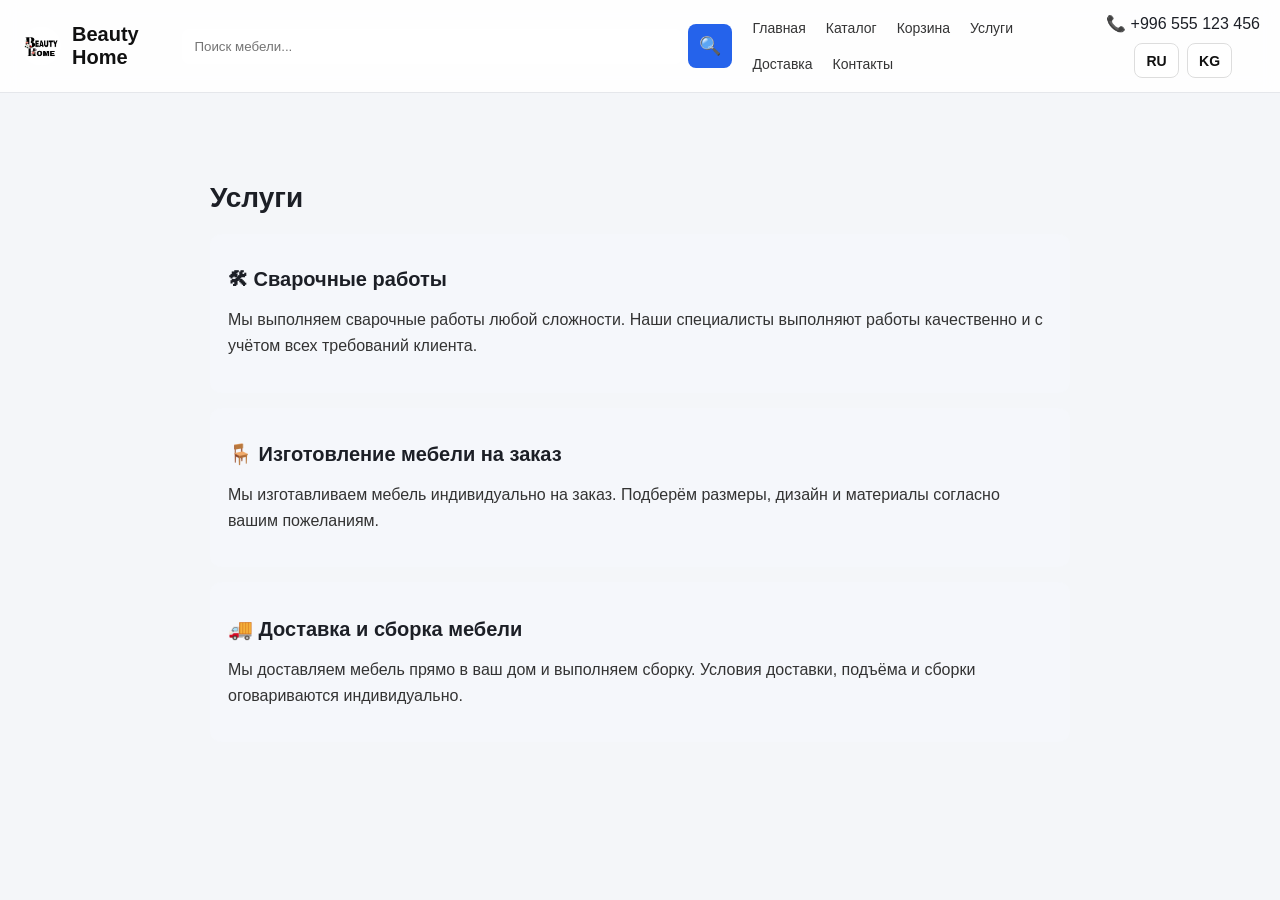
<file: services.html>
<!DOCTYPE html>
<html lang="ru">
<head>
  <meta charset="UTF-8">
  <title>Beauty Home — мебель на заказ в Бишкеке</title>
  <link rel="stylesheet" href="css/style.css">
  <link rel="icon" href="Logo.ico">

  <meta
name="description"
content="Мебель на заказ в Бишкеке. Кровати, диваны, стулья, столы, тумбы, консоли, банкетки и другая мебель от Beauty Home."
>

<meta
name="keywords"
content="мебель Бишкек, мебель на заказ Бишкек, кровати Бишкек, диваны Бишкек, стулья Бишкек, столы Бишкек, тумбы Бишкек, пуфы Бишкек, консоли Бишкек, тумбы Бишкек, мебель Кыргызстан, мебель на заказ Кыргызстан, кровати Кыргызстан, диваны Кыргызстан, стулья Кыргызстан, столы Кыргызстан, тумбы Кыргызстан, пуфы Кыргызстан, консоли Кыргызстан, тумбы Кыргызстан"
>

  <style>
    .page {
      max-width: 900px;
      margin: 50px auto;
      padding: 20px;
      font-family: Arial, sans-serif;
    }

    h1 {
      font-size: 28px;
      margin-bottom: 20px;
    }

    .box {
      background: #f5f7fb;
      padding: 18px;
      border-radius: 12px;
      margin-bottom: 15px;
    }

    h2 {
      font-size: 20px;
      margin-bottom: 10px;
    }

    p {
      line-height: 1.6;
      color: #333;
    }
  </style>
</head>

<body>

<header class="header">

  <a href="index.html" class="logo-wrap homeLink">

    <img
      src="images/Logo.png"
      alt="Beauty Home"
      class="logo-img"
    >

    <span class="logo">
      Beauty Home
    </span>

  </a>

<div class="search-box">

  <input
    type="text"
    class="search"
    id="headerSearch"
    placeholder="Поиск мебели..."
    data-placeholder="searchPlaceholder"
  >

  <button id="searchBtn" class="search-btn">
    🔍
  </button>

</div>


  <nav class="nav">
  <a href="index.html" class="nav-link homeLink" data-lang="home">Главная</a>
  <a href="index.html#catalog" class="nav-link" id="catalogLink" data-lang="catalog">Каталог</a>
  <a href="checkout.html" class="nav-link" data-lang="cart">Корзина</a>
  <a href="services.html" class="nav-link" data-lang="services">Услуги</a>
  <a href="delivery.html" class="nav-link" data-lang="delivery">Доставка</a>
  <a href="contacts.html" class="nav-link" data-lang="contacts">Контакты</a>
</nav>

  <div class="header-right">
    <a href="tel:+996555123456" class="phone-header">
      📞 +996 555 123 456
    </a>

    <div class="lang-switcher">
  <button id="ruBtn">RU</button>
  <button id="kgBtn">KG</button>
</div>
  </div>
</header>

<main class="page">

<h1 
data-ru="Услуги"
data-kg="Кызматтар">
Услуги
</h1>


<div class="box">

<h2
data-ru="🛠 Сварочные работы"
data-kg="🛠 Ширетүү иштери">
🛠 Сварочные работы
</h2>

<p
data-ru="Мы выполняем сварочные работы любой сложности. Наши специалисты выполняют работы качественно и с учётом всех требований клиента."
data-kg="Биз ар кандай татаалдыктагы ширетүү иштерин аткарабыз. Адистерибиз кардардын бардык талаптарын эске алуу менен сапаттуу иш жүргүзөт.">
Мы выполняем сварочные работы любой сложности. Наши специалисты выполняют работы качественно и с учётом всех требований клиента.
</p>

</div>



<div class="box">

<h2
data-ru="🪑 Изготовление мебели на заказ"
data-kg="🪑 Жеке буйрутма менен эмерек жасоо">
🪑 Изготовление мебели на заказ
</h2>

<p
data-ru="Мы изготавливаем мебель индивидуально на заказ. Подберём размеры, дизайн и материалы согласно вашим пожеланиям."
data-kg="Биз эмеректерди жеке буйрутма менен жасайбыз. Өлчөмүн, дизайнын жана материалдарын сиздин каалооңузга жараша тандайбыз.">
Мы изготавливаем мебель индивидуально на заказ. Подберём размеры, дизайн и материалы согласно вашим пожеланиям.
</p>

</div>



<div class="box">

<h2
data-ru="🚚 Доставка и сборка мебели"
data-kg="🚚 Эмеректи жеткирүү жана чогултуу">
🚚 Доставка и сборка мебели
</h2>

<p
data-ru="Мы доставляем мебель прямо в ваш дом и выполняем сборку. Условия доставки, подъёма и сборки оговариваются индивидуально."
data-kg="Биз эмеректерди үйүңүзгө чейин жеткирип, чогултуп беребиз. Жеткирүү, көтөрүү жана чогултуу шарттары жеке сүйлөшүлөт.">
Мы доставляем мебель прямо в ваш дом и выполняем сборку. Условия доставки, подъёма и сборки оговариваются индивидуально.
</p>

</div>

</div>


</main>


<script src="js/products.js"></script>
<script src="js/main.js"></script>

</body>
</html>
</file>
<file: css/style.css>
/* =========================
   BASE
========================= */

* {
  box-sizing: border-box;
}

:root {
  --bg: #f4f6f9;
  --card: #ffffff;
  --text: #1c1f26;
  --muted: #6b7280;

  --primary: #2563eb;
  --primary-dark: #1e40af;

  --border: #e5e7eb;
  --shadow: 0 10px 30px rgba(0, 0, 0, 0.06);
}

body {
  margin: 0;
  font-family: Inter, Arial, sans-serif;
  background: var(--bg);
  color: var(--text);
}

/* =========================
   HEADER (OZON STYLE)
========================= */

.header {
  position: sticky;
  top: 0;
  z-index: 1000;

  display: flex;
  align-items: center;
  justify-content: space-between;
  gap: 20px;

  padding: 14px 20px;

  background: rgba(255, 255, 255, 0.85);
  backdrop-filter: blur(10px);

  border-bottom: 1px solid var(--border);
}

.search {
  width: 500px;
  max-width: 100%;
  padding: 10px 12px;
  border-radius: 8px;
  border: none;
  outline: none;
}

.filter-btn {
  background: #fff;
  color: #111;
  border: none;
  padding: 8px 12px;
  border-radius: 8px;
  cursor: pointer;
}

.logo {
  font-size: 20px;
  font-weight: bold;
}

.nav {
  display: flex;
  gap: 16px;
  flex-wrap: wrap;
}

.nav a {
  background: #111;
  padding: 8px 12px;
  border-radius: 8px;
  color: #3d3d3d;
  text-decoration: none;
  font-size: 14px;
  transition: 0.2s;
  opacity: 0.85;



  transition: 0.2s;
}

.nav a:hover {
  opacity: 1;
  background: #000;
}

/* =========================
   HERO (IKEA STYLE)
========================= */

.hero {
  padding: 80px 20px;
  text-align: center;

  background: linear-gradient(135deg, #e9e9e9, #ffffff);
}

.hero h1 {
  font-size: 42px;
  margin-bottom: 10px;
}

.hero p {
  font-size: 18px;
  opacity: 0.7;
}

/* =========================
   LAYOUT
========================= */

.catalog {
  display: flex;
  gap: 20px;
  align-items: flex-start;

  padding: 20px;
}

/* =========================
   FILTERS (CLEAN UI)
========================= */

.filters {
  width: 240px;
  flex-shrink: 0;

  background: white;
  border-radius: 14px;
  padding: 15px;

  box-shadow: var(--shadow);
}

.filters h3 {
  font-size: 18px;
  margin-bottom: 10px;
}

.filters input,
.filters select {
  padding: 10px 12px;
  border: 1px solid #ddd;
  border-radius: 8px;
  font-size: 14px;
  outline: none;
}

.filters input:focus,
.filters select:focus {
  border-color: #111;
}

/* buttons */
.filters button {
  padding: 12px;
  border: none;
  border-radius: 10px;
  cursor: pointer;

  font-weight: 600;
  font-size: 14px;

  transition: 0.2s;

  margin-bottom: 0px;
}




#applyFilters {
  background: #111;
  color: white;
}

#applyFilters:hover {
  background: #333;
}

#resetFilters {
  background: #e5e5e5;
  color: #111;
}

/* =========================
   PRODUCTS GRID (OZON STYLE)
========================= */

.products {
  flex: 1;

  display: grid;
  grid-template-columns: repeat(3, 1fr);
  gap: 20px;
}

/* =========================
   CARD (IKEA CLEAN STYLE)
========================= */

.card {
  background: var(--card);
  border-radius: 16px;
  box-shadow: var(--shadow);
  border: 1px solid var(--border);

  display: flex;
  flex-direction: column;

  overflow: hidden;

  transition: box-shadow 0.2s ease;
}

/* slider */
.slider {
  position: relative;
  width: 100%;
  height: 260px;
  overflow: hidden;
}

.track {
  display: flex;
  height: 100%;
  transition: transform 0.3s ease;
}

.track img {
  flex: 0 0 100%;
  width: 100%;
  height: 100%;
  object-fit: contain;
  pointer-events: auto;
}

/* arrows */
.next,
.prev {
  box-sizing: border-box;
  display: flex;
  align-items: center;
  justify-content: center;

  width: 30px;
  height: 30px;
  font-size: 12px;

  position: absolute; /* если они у тебя поверх картинки */
  top: 50%;
  transform: translateY(-50%);

  padding: 0;

  border-radius: 50%;
  cursor: pointer;

  background: transparent;
  color: #111;
  box-shadow: none;

  z-index: 20;
  pointer-events: auto;
}

.prev {
  left: 5px;
}
.next {
  right: 5px;
}

/* text */
.card h3,
.card p {
  text-align: center;
  margin-left: 0;
  margin-right: 0;
}

.card h3 {
  margin: 10px 0 5px;
  font-size: 16px;
}

.card p {
  margin: 0 0 10px;
  font-weight: 600;
  color: var(--primary);
}

/* button */
.card button {
  margin: 10px auto 15px;
  display: block;

  padding: 10px;

  border: none;
  border-radius: 8px;

  background: #111;
  color: white;

  cursor: pointer;
}

button {
  background: var(--primary);
  color: white;

  border: none;
  padding: 10px 14px;

  border-radius: 10px;
  cursor: pointer;

  transition: 0.2s;
  font-weight: 500;
}

/* =========================
   TOAST
========================= */

#toast {
  position: fixed;
  bottom: 20px;
  right: 20px;

  background: #111;
  color: white;

  padding: 12px 16px;
  border-radius: 10px;

  opacity: 0;
  transform: translateY(20px);

  transition: 0.3s;
  z-index: 9999;
}

#toast.show {
  opacity: 1;
  transform: translateY(0);
}

#sidebarFilters {
  position: fixed;
  top: 0;
  right: -320px;

  width: 300px;
  height: 100vh;

  background: white;
  padding: 20px;

  transition: 0.3s;
  z-index: 2000;
}

#sidebarFilters.active {
  right: 0;
}

#overlay {
  position: fixed;
  inset: 0;
  background: rgba(0, 0, 0, 0.4);

  opacity: 0;
  pointer-events: none;

  transition: 0.3s;
  z-index: 1999;
}

#overlay.active {
  opacity: 1;
  pointer-events: all;
}

.skeleton-grid {
  display: grid;
  grid-template-columns: repeat(4, 1fr);
  gap: 15px;
}

.skeleton-card {
  height: 300px;
  border-radius: 12px;

  background: linear-gradient(90deg, #eee, #f5f5f5, #eee);

  background-size: 200% 100%;
  animation: shimmer 1.2s infinite;
}

.big-banner {
  height: 65vh;

  display: flex;
  align-items: center;

  padding: 60px;

  background: linear-gradient(135deg, #0f172a, #1e3a8a);

  color: white;
}

.big-banner h1 {
  font-size: 52px;
  margin-bottom: 10px;
}

.big-banner button {
  background: white;
  color: #1e3a8a;
}

.lifestyle {
  display: flex;
  align-items: center;
  gap: 30px;

  padding: 60px;
  background: white;
}

.lifestyle img {
  width: 50%;
  border-radius: 12px;
}

.lifestyle-text {
  width: 50%;
}

.story {
  padding: 60px;
  text-align: center;
}

.story-grid {
  display: grid;
  grid-template-columns: repeat(4, 1fr);
  gap: 20px;
  margin-top: 30px;
}

.story-grid div {
  background: white;
  padding: 20px;
  border-radius: 12px;
  text-align: center;
}

input,
select {
  width: 100%;
  padding: 10px 12px;

  border: 1px solid var(--border);
  border-radius: 10px;

  outline: none;
  transition: 0.2s;
}

input:focus,
select:focus {
  border-color: var(--primary);
  box-shadow: 0 0 0 3px rgba(37, 99, 235, 0.15);
}

.thumbnails {
  display: flex;
  gap: 10px;
  margin-top: 10px;
  flex-wrap: wrap;
}

.thumbnails img {
  width: 60px;
  height: 60px;
  object-fit: cover;

  border-radius: 8px;
  cursor: pointer;

  border: 2px solid transparent;
  transition: 0.2s;
}

.thumbnails img:hover {
  transform: scale(1.05);
  border-color: #2563eb;
}

.thumbnails img.active {
  border-color: #111;
  transform: scale(1.05);
}

.logo-img {
  width: 42px;
  height: 42px;
  object-fit: contain;
}

.logo-wrap {
  display: flex;
  align-items: center;
  gap: 10px;

  text-decoration: none;
  color: #111;
}

/* ===== О КОМПАНИИ ===== */

.about-company {
  max-width: 1300px;
  margin: 80px auto;
  padding: 0 20px;

  display: flex;
  align-items: center;
  gap: 60px;
}

.about-image {
  flex: 1;
}

.about-image img {
  width: 100%;
  height: 500px;
  object-fit: cover;
  border-radius: 20px;
  display: block;
}

.about-content {
  flex: 1;
}

.about-content h2 {
  font-size: 40px;
  margin-bottom: 25px;
  color: #222;
}

.about-content p {
  font-size: 18px;
  line-height: 1.8;
  color: #555;
  margin-bottom: 20px;
}

.slider {
  position: relative;
  overflow: hidden;
}

.track {
  pointer-events: none; /* 🔥 ключевой фикс */
}

.track img {
  pointer-events: auto;
  position: relative;
  z-index: 1;
}

.prev, .next {
  z-index: 10;
}

.nav-link {
  color: #111;          /* чёрный текст */
  text-decoration: none;
  font-weight: 500;
  font-size: 14px;
  transition: 0.2s;
}

.nav-link:hover {
  color: var(--primary);
}

.filters {
  display: flex;
  flex-direction: column;
  gap: 6px; /* было 5px — уменьшаем */
}


#applyFilters,
#resetFilters,
#sortPrice {
  margin-top: 0; /* убираем добавку */
}

.nav {
  gap: 20px;
}

/* убираем “кнопочный” вид */
.nav a {
  background: transparent !important;
  padding: 0 !important;
  border-radius: 0 !important;
  color: #111 !important;
  font-weight: 500;
  text-decoration: none;
  font-size: 14px;
}

/* hover как у норм сайта */
.nav a:hover {
  color: var(--primary);
}

#bannerCatalogBtn {
  color: black;
}

.search-box {
  display: flex;
  align-items: center;
  gap: 6px;
}

.search-btn {
  width: 44px;
  height: 44px;

  display: flex;
  align-items: center;
  justify-content: center;

  border: none;
  cursor: pointer;

  background: #2563eb;
  color: white;

  border-radius: 8px;
  font-size: 18px;
}

.search-btn:hover {
  opacity: 0.9;
}

.phone-header {
  margin-left: 0;
  color: #1c1f26;
  font-weight: 500;
  text-decoration: none;
  font-size: 16px;
  white-space: nowrap;
}

.phone-header:hover {
  color: #2563eb;
}

.header-right {
  display: flex;
  flex-direction: column;
  align-items: center;

  gap: 10px;
}

.card .track img {
  cursor: pointer;
  transition: transform 0.2s ease;
}

.card .track img:hover {
  transform: scale(1.03);
}

.lang-switcher {
  display: flex;
  justify-content: center;
  align-items: center;

  gap: 8px;
}

.lang-switcher button {
  display: flex;
  align-items: center;
  justify-content: center;

  width: 45px;
  height: 35px;

  background: white;
  color: #111;

  border: 1px solid #ddd;
  border-radius: 8px;

  font-weight: 600;
  font-size: 14px;

  cursor: pointer;

  transition: 0.2s;
}

.lang-switcher button:hover {
  background: #f3f4f6;
}

@keyframes shimmer {
  0% {
    background-position: 200% 0;
  }
  100% {
    background-position: -200% 0;
  }
}

/* PRODUCT HEADER SAME AS HOME */

.product-body .header {
  position: sticky;
  top:0;
}


.product-body .header-right {
  display:flex;
  flex-direction:column;
  align-items:center;
  gap:10px;
}



/* планшеты */

@media(max-width:992px){


.product-body .header{

 flex-wrap:wrap;
 justify-content:center;

}


.product-body .logo-wrap{

 width:100%;
 justify-content:center;

}


.product-body .search-box{

 order:2;
 width:100%;
 justify-content:center;

}


.product-body .search{

 width:100%;
 max-width:600px;

}


.product-body .nav{

 order:3;
 width:100%;
 justify-content:center;

}


.product-body .header-right{

 order:4;
 flex-direction:row;
 justify-content:center;
 width:100%;

}


}



/* телефоны */

@media(max-width:600px){


.product-body .header{

 flex-direction:column;
 align-items:stretch;

}


.product-body .search-box{

 width:100%;
}


.product-body .search{

 width:100%;
}


.product-body .nav{

 display:grid;
 grid-template-columns:repeat(2,1fr);
 text-align:center;

}


.product-body .header-right{

 flex-direction:row;
 justify-content:center;

}


}

/* =========================
   RESPONSIVE ALL DEVICES
========================= */


/* ===== большие планшеты / маленькие ноутбуки ===== */

@media (max-width: 1200px) {

  .header {
    flex-wrap: wrap;
    justify-content: center;
  }


  .search-box {
    flex: 1;
    max-width: 600px;
  }


  .search {
    width: 100%;
  }


  .products {
    grid-template-columns: repeat(3, 1fr);
  }


  .about-company {
    gap: 30px;
    padding: 0 30px;
  }


  .big-banner h1 {
    font-size: 42px;
  }

}



/* ===== планшеты ===== */

@media (max-width: 992px) {


  .header {
    padding: 12px;
    gap: 12px;
  }


  .logo-wrap {
    width: 100%;
    justify-content: center;
  }


  .search-box {
    width: 100%;
    order: 2;
  }


  .search {
    flex: 1;
    width: 100%;
  }


  .search-btn {
    flex-shrink: 0;
  }



  .nav {
    order: 3;
    width: 100%;
    justify-content: center;
    gap: 15px;
    flex-wrap: wrap;
  }


  .header-right {
    order: 4;
    flex-direction: row;
    justify-content: center;
    width: 100%;
  }



  .catalog {
    flex-direction: column;
  }


  .filters {
    width: 100%;
  }


  .products {
    width: 100%;
    grid-template-columns: repeat(2, 1fr);
  }



  .slider {
    height: 240px;
  }


  .about-company {
    flex-direction: column;
  }


  .about-image img {
    height: 350px;
  }



  .story-grid {
    grid-template-columns: repeat(2,1fr);
  }


}



/* ===== телефоны ===== */

@media (max-width: 600px) {


  body {
    overflow-x: hidden;
  }



  .header {

    flex-direction: column;
    align-items: stretch;

    padding: 10px;

  }



  .logo-wrap {

    justify-content: center;

  }



  .logo {
    font-size: 18px;
  }



  /* поиск занимает всю ширину */

  .search-box {

    width: 100%;
    display: flex;

  }


  .search {

    min-width: 0;
    width: 100%;

    font-size: 14px;

  }


  .search-btn {

    width: 42px;
    height: 42px;

    flex-shrink: 0;

  }



  .nav {

    display: grid;

    grid-template-columns: repeat(2,1fr);

    text-align: center;

    gap: 10px;

  }


  .nav-link {

    font-size: 13px;

  }



  .header-right {

    flex-direction: column;

  }


  .phone-header {

    font-size: 14px;

  }



  .big-banner {

    height: auto;

    padding: 40px 20px;

  }


  .big-banner h1 {

    font-size: 30px;

  }



  .catalog {

    padding: 10px;

  }



  .products {

    grid-template-columns: 1fr;

    gap: 15px;

  }



  .card {

    width: 100%;

  }



  .slider {

    height: 220px;

    width: 100%;

  }



  .track {

    width: 100%;

  }



  .track img {

    width: 100%;
    object-fit: contain;

  }



  .prev,
  .next {

    width: 34px;
    height: 34px;

    font-size: 14px;

  }



  .about-company {

    margin: 40px auto;

    padding: 0 15px;

  }



  .about-image img {

    height: 260px;

  }



  .about-content h2 {

    font-size: 26px;

  }



  .story {

    padding: 30px 15px;

  }



  .story-grid {

    grid-template-columns: 1fr;

  }


}



/* ===== очень маленькие телефоны ===== */

@media (max-width: 380px) {


  .logo {

    font-size: 16px;

  }


  .search {

    font-size: 13px;

  }


  .search-btn {

    width: 38px;

  }


  .nav {

    grid-template-columns: 1fr;

  }



  .slider {

    height: 190px;

  }



  .card h3 {

    font-size: 14px;

  }


}

/* планшеты */

@media(max-width:992px){


.product-body .header{

 flex-wrap:wrap;
 justify-content:center;

}


.product-body .logo-wrap{

 width:100%;
 justify-content:center;

}


.product-body .search-box{

 order:2;
 width:100%;
 justify-content:center;

}


.product-body .search{

 width:100%;
 max-width:600px;

}


.product-body .nav{

 order:3;
 width:100%;
 justify-content:center;

}


.product-body .header-right{

 order:4;
 flex-direction:row;
 justify-content:center;
 width:100%;

}


}



/* телефоны */

@media(max-width:600px){


.product-body .header{

 flex-direction:column;
 align-items:stretch;

}


.product-body .search-box{

 width:100%;
}


.product-body .search{

 width:100%;
}


.product-body .nav{

 display:grid;
 grid-template-columns:repeat(2,1fr);
 text-align:center;

}


.product-body .header-right{

 flex-direction:row;
 justify-content:center;

}


}
</file>
<file: css/style2.css>
/* =========================
   CHECKOUT ONLY (FIXED)
========================= */

/* ❗ ВАЖНО: убрали flex с body, он ломал header */
body {
  margin: 0;
  font-family: Arial, sans-serif;
  background: linear-gradient(135deg, #f5f7fa, #e4e8f0);
}

/* ===== PAGE TITLE ===== */
h1 {
  text-align: center;
  margin: 40px 0 20px;
  font-size: 28px;
  color: #222;
}

/* ===== BACK BUTTON ===== */
.back-btn {
  display: block;
  text-align: center;
  margin-top: 20px;
  text-decoration: none;
  color: #2563eb;
  font-weight: 500;
}

/* ===== CENTER WRAPPER ONLY FOR CONTENT ===== */
.order-box,
.order-form,
#result,
#paymentResult {
  width: 100%;
  max-width: 520px;
  margin-left: auto;
  margin-right: auto;
}

/* ===== ORDER BOX ===== */
.order-box {
  margin: 20px auto;
  background: #fff;
  padding: 30px;
  border-radius: 16px;
  box-shadow: 0 10px 30px rgba(0,0,0,0.08);
}

/* ===== CART ===== */

#cartItems {
  list-style: none;
  padding: 0;
  margin: 0 0 20px 0;
}

#cartItems > div {
  display: flex;
  justify-content: space-between;
  align-items: center;

  padding: 12px 0;
  border-bottom: 1px solid #eee;
}

#cartItems > div:last-child {
  border-bottom: none;
}

#cartItems > div > div:first-child {
  display: flex;
  flex-direction: column;
  gap: 4px;
}

#cartItems > div > div:last-child {
  display: flex;
  align-items: center;
  gap: 8px;
}

/* Кнопки + - X */

#cartItems button {
  width: 32px;
  height: 32px;

  display: flex;
  align-items: center;
  justify-content: center;

  padding: 0;

  border: none;
  border-radius: 6px;

  cursor: pointer;
  font-size: 18px;
  line-height: 1;
}

#cartItems button:first-child,
#cartItems button:nth-child(3) {
  background: #2d89ef;
  color: white;
}

#cartItems button:last-child {
  background: #ff4d4d;
  color: white;
}

/* ===== TOTAL ===== */
.order-box p {
  display: flex;
  justify-content: space-between;
  align-items: center;
}

/* ===== FORM ===== */
.order-form {
  margin: 20px auto;
  background: #fff;
  padding: 30px;
  border-radius: 16px;
  box-shadow: 0 10px 30px rgba(0,0,0,0.08);
}

.order-form input,
.order-form textarea {
  width: 100%;
  padding: 12px;
  margin-bottom: 12px;
  border: 1px solid #ddd;
  border-radius: 10px;
}

/* ===== RESULT ===== */
#result,
#paymentResult {
  display: none;
  margin: 15px auto;
  padding: 15px;
  background: #fff;
  border-radius: 12px;
  box-shadow: 0 5px 15px rgba(0,0,0,0.08);
  text-align: center;
}

/* ===== CLEAR BUTTON ===== */
.clear-btn {
  width: 100%;
  padding: 12px;
  margin-top: 10px;
  background: #ff4d4d;
  color: white;
  border: none;
  border-radius: 10px;
}

/* =========================
   PRODUCT RESPONSIVE
========================= */


/* большие планшеты */
@media (max-width: 1100px) {

  .product-page {
    max-width: 900px;
    padding: 15px;
  }


  .main-image img {
    height: 380px;
  }


  .product-body .search {
    width: 300px;
  }

}


/* планшеты */

@media (max-width: 768px) {


  .product-page {
    width: 100%;
    padding: 12px;
    margin: 10px auto;
  }


  .product-hero h1 {
    font-size: 24px;
  }


  .main-image img {
    height: 300px;
  }



  .product-body .header {

    flex-wrap: wrap;
    justify-content: center;

    padding: 10px;

  }


  .product-body .logo-wrap {

    width: 100%;
    justify-content: center;

  }



  .product-body .search-box {

    width: 100%;

  }



  .product-body .search {

    width: 100%;
    min-width: 0;

  }



  .product-body .search-btn {

    flex-shrink: 0;

  }



  .product-body .nav {

    width: 100%;
    justify-content: center;
    flex-wrap: wrap;
    gap: 12px;

  }



  .product-body .header-right {

    width: 100%;
    align-items: center;

  }


}


/* телефоны */

@media (max-width: 600px) {


  .main-image img {

    height: 240px;

  }



  .product-info {

    padding: 15px;

  }



  .description {

    font-size: 14px;

  }



  .thumbnails {

    gap: 8px;

  }



  .thumbnails img {

    width: 55px;
    height: 55px;

  }



  .product-info button,
  .whatsapp-btn {

    font-size: 14px;

  }


}


/* маленькие телефоны */

@media (max-width: 380px) {


  .product-hero h1 {

    font-size: 20px;

  }



  .main-image img {

    height: 200px;

  }



  .thumbnails img {

    width: 48px;
    height: 48px;

  }


  .product-body .nav {

    flex-direction: column;
    align-items: center;

  }

}
</file>
